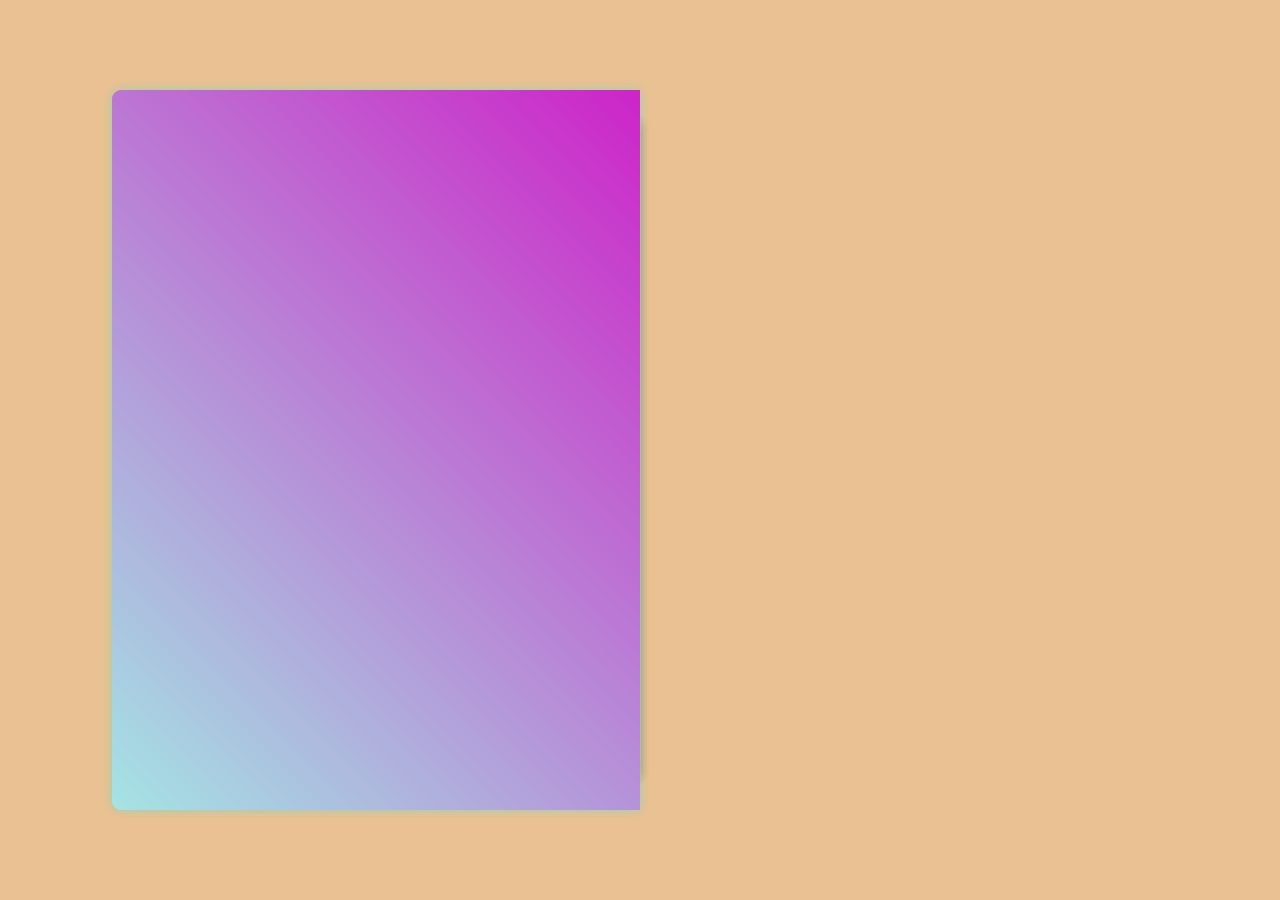
<file: index.html>
<!DOCTYPE html>
<html lang="en">
<head>
<meta charset="UTF-8" />
<meta http-equiv="X-UA-Compatible" content="IE=edge" />
<meta name="viewport" content="width=device-width, initial-scale=1.0" />
<title>Welcome to My Portfolio</title>
<link rel="stylesheet" href="style.css" />
<!-- box icons -->
<link href="https://unpkg.com/boxicons@2.1.4/css/boxicons.min.css"rel="stylesheet"/>
</head>
<body>
<div class="wrapper">
<div class="cover cover-left"></div>
<div class="cover cover-right"></div>
<div class="book">
<!-- profile page -->
<div class="book-page page-left">
<div class="profile-page">
<img src="aa.jpg" alt="" />
<h1>Ashish Kumar</h1>
<h3>Web Developer</h3>
<div class="social-media">
<a href="https://www.facebook.com/profile.php?id=100013250471200"><i class="bx bxl-facebook"></i></a>
<a href="#"><i class="bx bxl-twitter"></i></a>
<a href="https://www.linkedin.com/in/ashish-roy-2a5869211/?fbclid=PAZXh0bgNhZW0CMTEAAabAlB90L2sZzSyGaI3ggYXgiWIp1VJM-8B266soUjQ8wugalMB_cHwma5w_aem_IO0GT7b5yYekhtvR0hSpKw&originalSubdomain=in"><i class="bx bxl-linkedin"></i></a>
<a href="https://www.instagram.com/royashish682/"><i class="bx bxl-instagram-alt"></i></a>
</div>
<p>
Hi, I am Ashish Kumar. Aspiring Web Developer with a strong foundation in front-end. Proficient in HTML, CSS, JavaScript, and C++, with experience in building dynamic and responsive web applications. Skilled in problem-solving and collaborating on development projects. Completed an internship at CCL, contributing to system development and optimization. Passionate about learning new technologies and enhancing software development skills.

</p>
<div class="btn-box">
<a href="https://drive.google.com/file/d/1gIeRg9IGEq0UuG9sCgHlkra7mCvy4VUS/view?usp=drivesdk" class="btn">Download CV</a>
<a href="#" class="btn contact-me">Contact Me</a>
</div>
</div>
</div>

<!-- page 1 & 2 -->
<div class="book-page page-right turn" id="turn-1">
<!-- page 1 (work experience) -->
<div class="page-front">
<h1 class="title">Internship</h1>
<div class="workeduc-box">
<div class="workeduc-content">
<span class="year"
><i class="bx bx-calendar"></i>Feb 2022 - Mar 2022</span
>
<h3>YugAlpha From Patna</h3>
<p>
<strong>House Painting Service: ||( HTML,CSS ,JS)</strong>
<li> Developed House Painting Service using HTML, CSS, and JavaScript with modern enhancements.
</li>
<li>Designed and developed an interactive House Painting Service website showcasing services, pricing, and project galleries. Focused on UI/UX design for an intuitive user experience.</li> 
<li>Implemented booking functionality, service cost estimations, and dynamic image galleries to enhance user engagement.</li>
</p>
</div>
<div class="workeduc-content">
<span class="year"
><i class="bx bx-calendar"></i>Jan 2022 - Mar 2022</span
>
<h3>Hospital Management System</h3>
<p>
<li> Designed and developed a web-based system to manage patient records, doctor appointments, and staff details.</li> 
<li> Created a relational database to store patient, doctor, and appointment data securely.</li> 
<li> Developed backend functionalities using PHP for handling CRUD operations and seamless data flow.</li>
</p>
</div>
<!---   Another internship u can include here-----

<div class="workeduc-content">
<span class="year"
><i class="bx bx-calendar"></i>2022 - 2024</span
>
<h3>Master Degree - University</h3>
<p>
Lorem ipsum dolor sit amet consectetur adipisicing elit. Fuga
velit consequuntur vitae ea dignissimos voluptate odio labore.
</p>
</div>
--->


</div>
<span class="number-page">1</span>
<!-- next button -->
<span class="nextprev-btn" data-page="turn-1"
><i class="bx bx-chevron-right"></i
></span>
</div>

<!-- page 2 (education) -->
<div class="page-back">
<h1 class="title">Education</h1>

<div class="workeduc-box">
<div class="workeduc-content">
<span class="year"
><i class="bx bx-calendar"></i>2023 - 2025</span
>
<h3>Master Of Computer Application-Lovely Professional University</h3>
<p>
<li>Location-Phagwara,punjab</li>
<li>CGPA-7.35</li>
</p>
</div>
<div class="workeduc-content">
<span class="year"
><i class="bx bx-calendar"></i>2019 - 2022</span
>
<h3>Bachelor in Computer Application - SNS Collage</h3>
<p>
<li>Location-Motihari,Bihar</li>
<li>CGPA-7.5</li>
<li>University-Bihar University</li>
</p>
</div>
<div class="workeduc-content">
<span class="year"
><i class="bx bx-calendar"></i>2017 - 2019</span
>
<h3>Raj Inter Boys Collage</h3>
<p>
<li>Location-Bettiah,Bihar</li>
<li>Percentage- 65%</li>
<li>Board- Bihar Academic Council</li>

</p>
</div>
<div class="workeduc-content">
<span class="year"
><i class="bx bx-calendar"></i>2016 - 2017</span
>
<h3>SMV High School, Semra</h3>
<p>
<li>CGPA-6.1</li>
<li>Board- Bihar Board of Secondary Education</li>

</p>
</div>
</div>

<span class="number-page">2</span>
<!-- prev button -->
<span class="nextprev-btn back" data-page="turn-1"
><i class="bx bx-chevron-left"></i
></span>
</div>
</div>

<!-- page 3 & 4 -->
<div class="book-page page-right turn" id="turn-2">
<!-- page 3 (my services) -->
<div class="page-front">
<h1 class="title">My Services</h1>
<div class="services-box">
<div class="services-content">
<i class="bx bx-code-alt"></i>
<h3>Web Development</h3>
<p>Web Development involves creating and maintaining websites or web applications. 
</p>
<a href="webdevelopment.html" class="btn">Read More</a>

</div>
<div class="services-content">
<i class="bx bxs-paint"></i>
<h3>Creative Design</h3>
<p>Creative design is the process of visually communicating ideas, and emotions through art.</p>
<a href="creative.html" class="btn">Read More</a>
</div>
<div class="services-content">
<i class="bx bx-bar-chart-alt"></i>
<h3>Digital Marketing</h3>
<p>Digital marketing refers the promotion of products, services etc using digital channels.</p>
<a href="digitalmarketing.html" class="btn">Read More</a>

</div>
<div class="services-content">
<i class="bx bx-search"></i>
<h3>SEO</h3>
<p>Seo is the process of optimizing a website to improve its visibility search engine .</p>
<a href="seo.html" class="btn">Read More</a>
</div>
</div>
<span class="number-page">3</span>
<!-- next button -->
<span class="nextprev-btn" data-page="turn-2"
><i class="bx bx-chevron-right"></i
></span>
</div>

<!-- page 4 (my skills) -->
<div class="page-back">
<h1 class="title">My Skills</h1>
<div class="skills-box">
<div class="skills-content">
<h3>Front-End</h3>
<div class="content">
<span><i class="bx bxl-html5"></i>HTML</span>
<span><i class="bx bxl-css3"></i>CSS</span>
<span><i class="bx bxl-javascript"></i>JS</span>
<span><i class="bx bxl-react"></i>React</span>
<span><i class="bx bxs-terminal"></i>Next.js</span>
<span><i class="bx bxl-bootstrap"></i>Bootstrap</span>
<span><i class="bx bxl-tailwind-css"></i>Tailwind</span>
</div>
</div>
<div class="skills-content">
<h3>Back-End</h3>
<div class="content">
<span><i class="bx bxl-php"></i>PHP</span>
<span><i class="bx bxl-nodejs"></i>Node</span>
<span><i class="bx bx-terminal"></i>MySQL</span>
<span><i class="bx bxl-python"></i>Python</span>
<span><i class='bx bxl-c-plus-plus'></i>C++</span>
</div>
</div>
<div class="skills-content">
<h3>UI/UX design</h3>
<div class="content">
<span><i class="bx bxl-figma"></i>Figma</span>
</div>
</div>
</div>
<span class="number-page">4</span>
<!-- prev button -->
<span class="nextprev-btn back" data-page="turn-2"
><i class="bx bx-chevron-left"></i
></span>
</div>
</div>
<!-- page 5 & 6 -->
<div class="book-page page-right turn" id="turn-3">
<!-- page 5 (latest project or my portfolio) -->
<div class="page-front">
<h1 class="title">Latest Project</h1>
<div class="portfolio-box">
<div class="img-box">
<img src="./portfolio.jpg" alt="" />
</div>
<div class="info-box">
<div class="info-title">
<h3>Travell And Tourism Servise</h3>
<a href="https://github.com/ashishkumar682">Live Preview<i class="bx bx-link-external"></i></a>
</div>
<p>Html,css,JavaScript,Bootstrap</p>
<p>
<li>Developed a responsive and user-friendly web platform for Travell And Tourism Service using HTML,CSS,JavaScript.
</li>
<li>Designed a structured layout with a Travell And Tour Plan,  listing page, user dashboard, and interactive destinations sections.</li>
</p>
</div>
<div class="btn-box">
<a href="https://github.com/ashishkumar682" class="btn">Source Code</a>
<a href="moreProject.html" class="btn">More Projects</a>
</div>
</div>
<span class="number-page">5</span>
<!-- next button -->
<span class="nextprev-btn" data-page="turn-3"
><i class="bx bx-chevron-right"></i
></span>
</div>
<!-- page 6 (contact me) -->
<div class="page-back">
<h1 class="title">Contact Me!</h1>
<div class="contact-box">
<form action="contactMe.html">
<input
type="text"
class="field"
placeholder="Full Name"
required
/>
<input
type="email"
class="field"
placeholder="Email Address"
required
/>
<textarea
name=""
id=""
cols="30"
rows="10"
class="field"
placeholder="Your Message"required></textarea>
<input type="submit" class="btn" value="Next Page" />
</form>
</div>
<span class="number-page">6</span>
<!-- prev button -->
<span class="nextprev-btn back" data-page="turn-3"
><i class="bx bx-chevron-left"></i
></span>
<a href="#" class="back-profile">
<p>Profile</p>
<i class="bx bxs-user"></i>
</a>
</div>
</div>
</div>
</div>

<!-- what I used : HTML, CSS, JS, Boxicons,  -->
<script src="script.js"></script>
</body>
</html>
</file>
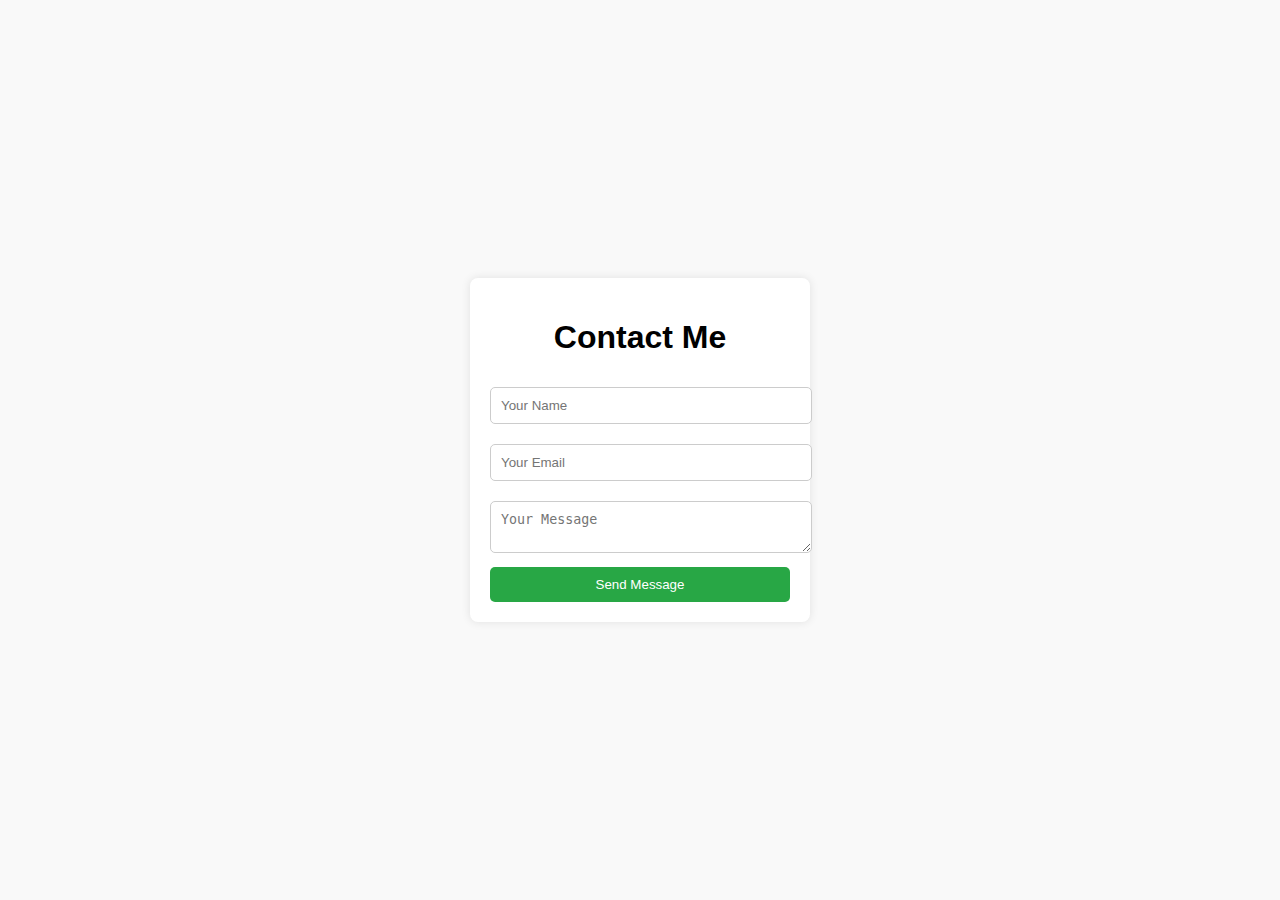
<file: contactMe.html>
<!DOCTYPE html>
<html lang="en">
<head>
    <meta charset="UTF-8">
    <meta name="viewport" content="width=device-width, initial-scale=1.0">
    <title>Contact Me</title>
    <style>
        /* Styles */
        body {
            font-family: Arial, sans-serif;
            background: #f9f9f9;
            display: flex;
            justify-content: center;
            align-items: center;
            height: 100vh;
            margin: 0;
        }
        .contact-container {
            background: white;
            padding: 20px;
            border-radius: 8px;
            box-shadow: 0px 0px 10px rgba(0, 0, 0, 0.1);
            width: 300px;
            text-align: center;
        }
        .field {
            width: 100%;
            padding: 10px;
            margin: 10px 0;
            border: 1px solid #ccc;
            border-radius: 5px;
        }
        .btn {
            background: #28a745;
            color: white;
            padding: 10px 15px;
            border: none;
            border-radius: 5px;
            cursor: pointer;
            width: 100%;
        }
        .btn:hover {
            background: #218838;
        }
        .hidden {
            display: none;
        }
    </style>
</head>
<body>
    <div class="contact-container">
        <h1>Contact Me</h1>
        <form id="contactForm">
            <input type="text" id="fullName" class="field" placeholder="Your Name" required>
            <input type="email" id="email" class="field" placeholder="Your Email" required>
            <textarea id="message" class="field" placeholder="Your Message" required></textarea>
            <button type="submit" class="btn">Send Message</button>
        </form>
        <div id="thankYouMessage" class="hidden">
            <h2>Thank You!</h2>
            <p>Your message has been received.</p>
            <h3>Your Details:</h3>
            <p><strong>Name:</strong> <span id="displayName"></span></p>
            <p><strong>Email:</strong> <span id="displayEmail"></span></p>
            <p><strong>Message:</strong> <span id="displayMessage"></span></p>
        </div>
    </div>

    <script>
        // JavaScript to handle form submission
        document.getElementById("contactForm").addEventListener("submit", function(event) {
            event.preventDefault(); // Prevent page refresh

            // Get user input values
            const fullName = document.getElementById("fullName").value;
            const email = document.getElementById("email").value;
            const message = document.getElementById("message").value;

            // Display the submitted details
            document.getElementById("displayName").textContent = fullName;
            document.getElementById("displayEmail").textContent = email;
            document.getElementById("displayMessage").textContent = message;

            // Show the thank you message
            document.getElementById("thankYouMessage").classList.remove("hidden");

            // Clear the form fields after submission
            document.getElementById("contactForm").reset();
        });
    </script>
</body>
</html>
</file>
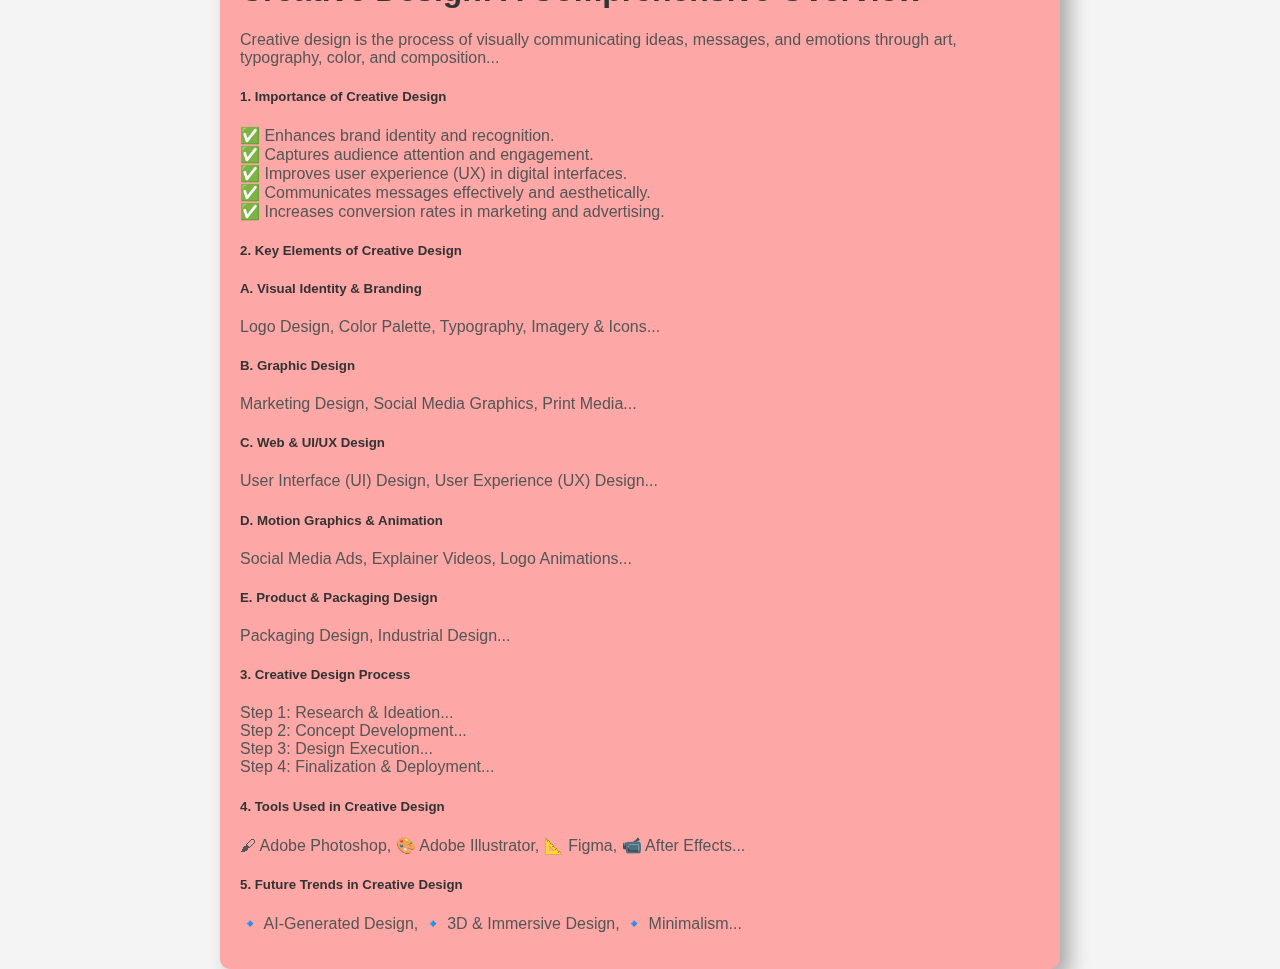
<file: creative.html>
<!DOCTYPE html>
<html lang="en">
<head>
    <meta charset="UTF-8">
    <meta name="viewport" content="width=device-width, initial-scale=1.0">
    <title>Creative Design Card</title>
    <style>
        body {
            display: flex;
            justify-content: center;
            align-items: center;
            height: 100vh;
            background-color: #f4f4f4;
            margin: 0;
            font-family: Arial, sans-serif;
        }
        .card {
            background: rgb(253, 167, 167);
            padding: 20px;
            border-radius: 10px;
            box-shadow: 10px 10px 20px rgba(0, 0, 0, 0.3);
            max-width: 800px;
            text-align: left;
            transform-style: preserve-3d;
            transition: transform 0.2s ease-out;
        }
        h1, h5 {
            color: #333;
        }
        p {
            color: #555;
        }
        .card:hover {
            transform: scale(1.05);
        }
        @keyframes float {
            0% { transform: translateY(0px); }
            50% { transform: translateY(-10px); }
            100% { transform: translateY(0px); }
        }
        .card {
            animation: float 3s ease-in-out infinite;
        }
    </style>
</head>
<body>
    <div class="card">
        <h1>Creative Design: A Comprehensive Overview</h1>
        <p>Creative design is the process of visually communicating ideas, messages, and emotions through art, typography, color, and composition...</p>
        
        <h5>1. Importance of Creative Design</h5>
        <p>✅ Enhances brand identity and recognition.<br>
        ✅ Captures audience attention and engagement.<br>
        ✅ Improves user experience (UX) in digital interfaces.<br>
        ✅ Communicates messages effectively and aesthetically.<br>
        ✅ Increases conversion rates in marketing and advertising.</p>
        
        <h5>2. Key Elements of Creative Design</h5>
        <h5>A. Visual Identity & Branding</h5>
        <p>Logo Design, Color Palette, Typography, Imagery & Icons...</p>
        
        <h5>B. Graphic Design</h5>
        <p>Marketing Design, Social Media Graphics, Print Media...</p>
        
        <h5>C. Web & UI/UX Design</h5>
        <p>User Interface (UI) Design, User Experience (UX) Design...</p>

        <h5>D. Motion Graphics & Animation</h5>
        <p>Social Media Ads, Explainer Videos, Logo Animations...</p>

        <h5>E. Product & Packaging Design</h5>
        <p>Packaging Design, Industrial Design...</p>

        <h5>3. Creative Design Process</h5>
        <p>Step 1: Research & Ideation...<br>
        Step 2: Concept Development...<br>
        Step 3: Design Execution...<br>
        Step 4: Finalization & Deployment...</p>

        <h5>4. Tools Used in Creative Design</h5>
        <p>🖌 Adobe Photoshop, 🎨 Adobe Illustrator, 📐 Figma, 📹 After Effects...</p>

        <h5>5. Future Trends in Creative Design</h5>
        <p>🔹 AI-Generated Design, 🔹 3D & Immersive Design, 🔹 Minimalism...</p>
    </div>
</body>
</html>
</file>
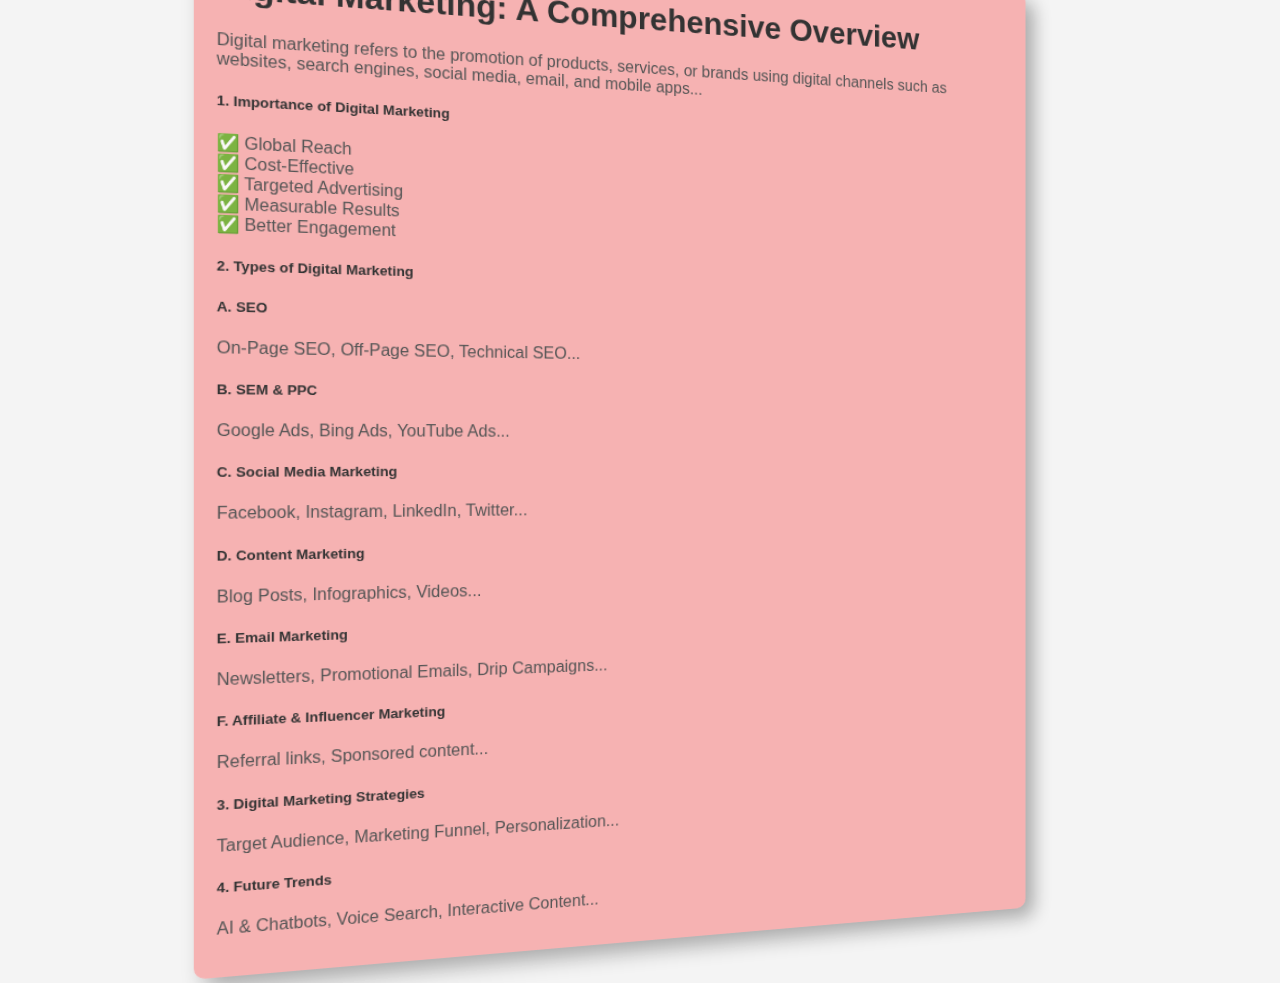
<file: digitalmarketing.html>
<!DOCTYPE html>
<html lang="en">
<head>
    <meta charset="UTF-8">
    <meta name="viewport" content="width=device-width, initial-scale=1.0">
    <title>Digital Marketing 3D Card</title>
    <style>
        body {
            display: flex;
            justify-content: center;
            align-items: center;
            height: 100vh;
            background-color: #f4f4f4;
            margin: 0;
            font-family: Arial, sans-serif;
            perspective: 1000px;
        }
        .card {
            background: rgb(246, 178, 178);
            padding: 20px;
            border-radius: 10px;
            box-shadow: 10px 10px 20px rgba(0, 0, 0, 0.3);
            max-width: 800px;
            text-align: left;
            transform-style: preserve-3d;
            transform: rotateY(10deg);
            transition: transform 0.5s ease-in-out;
        }
        .card:hover {
            transform: rotateY(0deg) scale(1.05);
        }
        h1, h5 {
            color: #333;
        }
        p {
            color: #555;
        }
    </style>
</head>
<body>
    <div class="card">
        <h1>Digital Marketing: A Comprehensive Overview</h1>
        <p>Digital marketing refers to the promotion of products, services, or brands using digital channels such as websites, search engines, social media, email, and mobile apps...</p>
        
        <h5>1. Importance of Digital Marketing</h5>
        <p>✅ Global Reach<br>
        ✅ Cost-Effective<br>
        ✅ Targeted Advertising<br>
        ✅ Measurable Results<br>
        ✅ Better Engagement</p>
        
        <h5>2. Types of Digital Marketing</h5>
        <h5>A. SEO</h5>
        <p>On-Page SEO, Off-Page SEO, Technical SEO...</p>
        
        <h5>B. SEM & PPC</h5>
        <p>Google Ads, Bing Ads, YouTube Ads...</p>
        
        <h5>C. Social Media Marketing</h5>
        <p>Facebook, Instagram, LinkedIn, Twitter...</p>
        
        <h5>D. Content Marketing</h5>
        <p>Blog Posts, Infographics, Videos...</p>
        
        <h5>E. Email Marketing</h5>
        <p>Newsletters, Promotional Emails, Drip Campaigns...</p>
        
        <h5>F. Affiliate & Influencer Marketing</h5>
        <p>Referral links, Sponsored content...</p>
        
        <h5>3. Digital Marketing Strategies</h5>
        <p>Target Audience, Marketing Funnel, Personalization...</p>
        
        <h5>4. Future Trends</h5>
        <p>AI & Chatbots, Voice Search, Interactive Content...</p>
    </div>
</body>
</html>
</file>
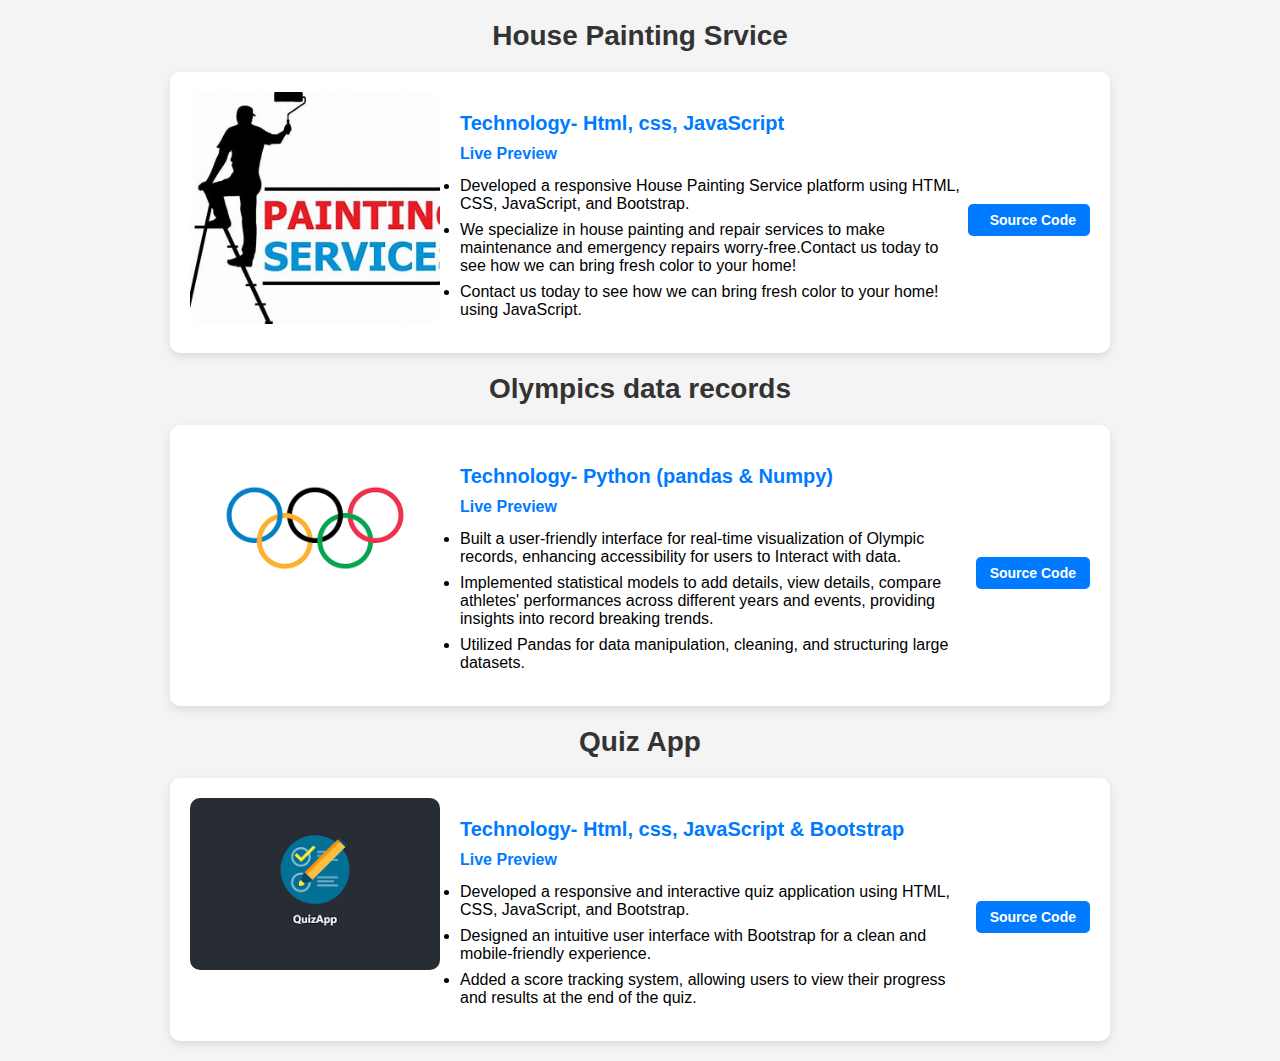
<file: moreProject.html>
<!DOCTYPE html>
<html lang="en">
<head>
<meta charset="UTF-8">
<meta name="viewport" content="width=device-width, initial-scale=1.0">
<title>MoreProjects</title>
<style>
/* General Styles */
body {
font-family: Arial, sans-serif;
margin: 0;
padding: 0;
background-color: #f4f4f4;
}

/* Title Styling */
h1.title {
text-align: center;
font-size: 28px;
color: #333;
margin: 20px 0;
}

/* Portfolio Box */
.portfolio-box {
display: flex;
flex-wrap: wrap;
background: #fff;
box-shadow: 0px 4px 10px rgba(0, 0, 0, 0.1);
border-radius: 10px;
margin: 20px auto;
width: 90%;
max-width: 900px;
overflow: hidden;
padding: 20px;
}

/* Image Box */
.img-box img {
width: 100%;
max-width: 250px;
border-radius: 10px;
}

/* Info Box */
.info-box {
flex: 1;
padding-left: 20px;
}

.info-title h3 {
font-size: 20px;
margin-bottom: 10px;
color: #007bff;
}

.info-title a {
text-decoration: none;
font-size: 16px;
font-weight: bold;
color: #007bff;
}

/* Paragraph List */
.info-box p {
font-size: 14px;
color: #444;
}

.info-box li {
margin-bottom: 8px;
}

/* Button Box */
.btn-box {
margin-top: 15px;
display: flex;
gap: 10px;
align-items: center;
}


/* Blue Buttons */
.btn-box .btn {
background-color: #007bff;
color: #fff;
padding: 8px 14px;
text-decoration: none;
border-radius: 5px;
font-weight: bold;
display: flex;
align-items: center;
gap: 8px;
transition: 0.3s;
font-size: 14px;
border: none;
cursor: pointer;
}


.btn-box .btn:hover {
background-color: #0056b3;
}
/* Small Icon */
.btn-box .btn i {
font-size: 14px;
}


/* Responsive Design */
@media (max-width: 768px) {
.portfolio-box {
flex-direction: column;
text-align: center;
}

.img-box img {
max-width: 100%;
}

.info-box {
padding-left: 0;
}

.btn-box {
justify-content: center;
}
}

</style>
</head>
<body>
<h1 class="title">House Painting Srvice</h1>
<div class="portfolio-box">
<div class="img-box">
<img src="th.jpg " alt="" />
</div>
<div class="info-box">
<div class="info-title">
<h3>Technology- Html, css, JavaScript</h3>
<a href="https://github.com/ashishkumar682" class="btn">
<i class="fas fa-external-link-alt"></i> Live Preview
</a>

</div>
<p>
<li>Developed a responsive House Painting Service  platform using HTML, CSS, JavaScript, and Bootstrap.
</li>
<li>We specialize in house painting and repair services to make maintenance and emergency repairs worry-free.Contact us today to see how we can bring fresh color to your home!
</li>
<li>Contact us today to see how we can bring fresh color to your home! using JavaScript.</li>
</p>
</div>
<div class="btn-box">
<a href="https://github.com/ashishkumar682" class="btn">
<i class="fab fa-github"></i> Source Code
</a>


</div>
</div>

<h1 class="title">Olympics data records</h1>
<div class="portfolio-box">
<div class="img-box">
<img src="olympic records.png" alt="" />
</div>
<div class="info-box">
<div class="info-title">
<h3>Technology- Python (pandas & Numpy)</h3>
<a href="#">Live Preview<i class="bx bx-link-external"></i></a>
</div>
<p>
<li>Built a user-friendly interface for real-time visualization of Olympic records, enhancing accessibility for users to Interact with data. 
</li>
<li>Implemented statistical models to add details, view details, compare athletes' performances across different years and events, providing
insights into record breaking trends.
</li>
<li>Utilized Pandas for data manipulation, cleaning, and structuring large datasets.</li>
</p>
</div>
<div class="btn-box">
<a href="https://github.com/ashishkumar682" class="btn">Source Code</a>
</div>
</div>
<h1 class="title">Quiz App</h1>
<div class="portfolio-box">
<div class="img-box">
<img src="quiz app.png" alt="" />
</div>
<div class="info-box">
<div class="info-title">
<h3>Technology- Html, css, JavaScript & Bootstrap</h3>
<a href="https://github.com/ashishkumar682">Live Preview<i class="bx bx-link-external"></i></a>
</div>
<p>
<li>Developed a responsive and interactive quiz application using HTML, CSS, JavaScript, and Bootstrap.

</li>
<li>Designed an intuitive user interface with Bootstrap for a clean and mobile-friendly experience.

</li>
<li>Added a score tracking system, allowing users to view their progress and results at the end of the quiz.</li>
</p>
</div>
<div class="btn-box">
<a href="https://github.com/ashishkumar682" class="btn">Source Code</a>

</div>
</div>

</body>
</html>
</file>
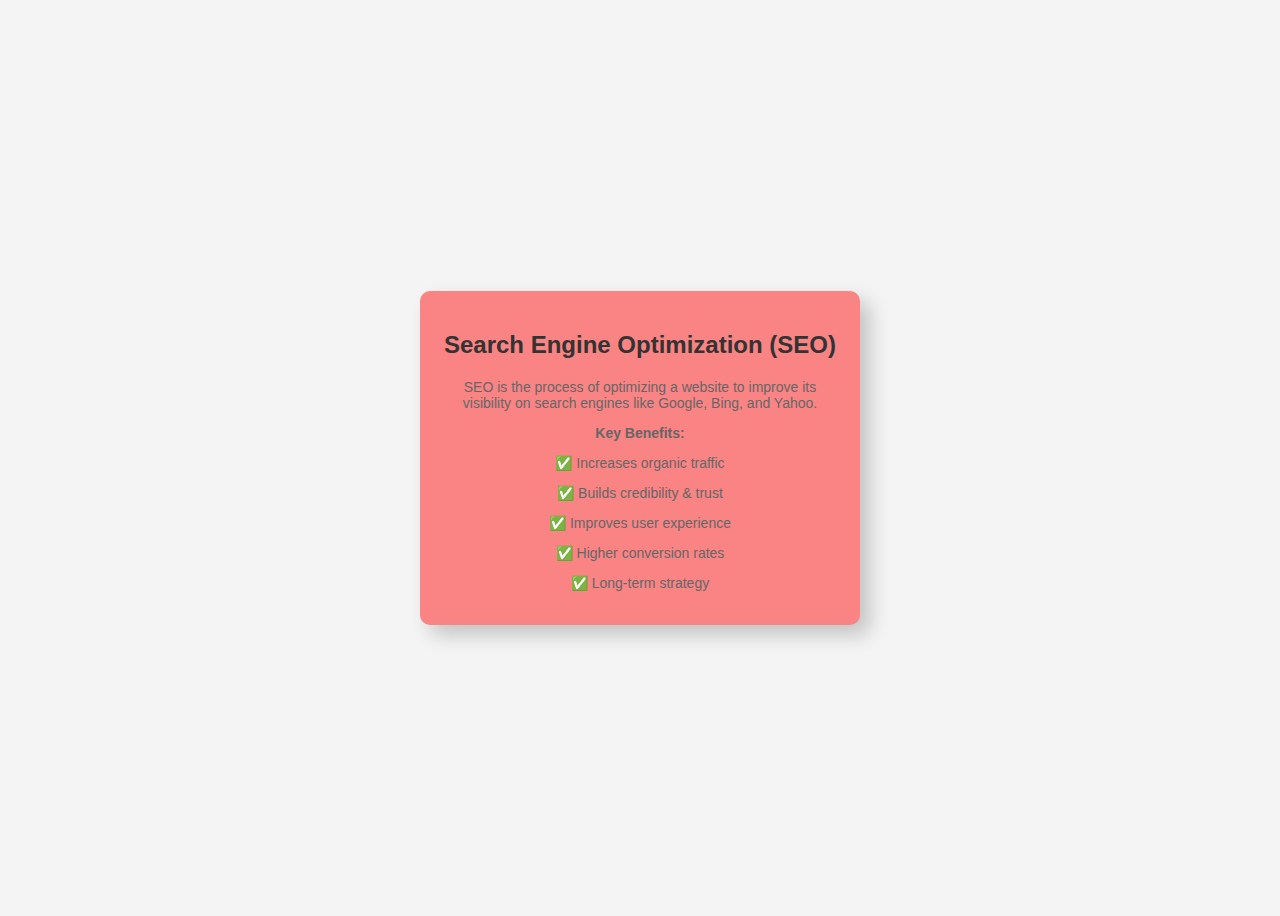
<file: seo.html>
<!DOCTYPE html>
<html lang="en">
<head>
    <meta charset="UTF-8">
    <meta name="viewport" content="width=device-width, initial-scale=1.0">
    <title>SEO 3D Card</title>
    <style>
        body {
            display: flex;
            justify-content: center;
            align-items: center;
            height: 100vh;
            background-color: #f4f4f4;
            font-family: Arial, sans-serif;
        }
        .card {
            width: 400px;
            padding: 20px;
            background: rgb(250, 132, 132);
            box-shadow: 10px 10px 20px rgba(0, 0, 0, 0.2);
            border-radius: 10px;
            transition: transform 0.3s ease-in-out;
            text-align: center;
        }
        .card:hover {
            transform: scale(1.05) rotateY(5deg);
            box-shadow: 15px 15px 25px rgba(0, 0, 0, 0.3);
        }
        .card h2 {
            color: #333;
        }
        .card p {
            color: #666;
            font-size: 14px;
        }
    </style>
</head>
<body>
    <div class="card">
        <h2>Search Engine Optimization (SEO)</h2>
        <p>SEO is the process of optimizing a website to improve its visibility on search engines like Google, Bing, and Yahoo.</p>
        <p><strong>Key Benefits:</strong></p>
        <p>✅ Increases organic traffic</p>
        <p>✅ Builds credibility & trust</p>
        <p>✅ Improves user experience</p>
        <p>✅ Higher conversion rates</p>
        <p>✅ Long-term strategy</p>
    </div>
</body>
</html>
</file>
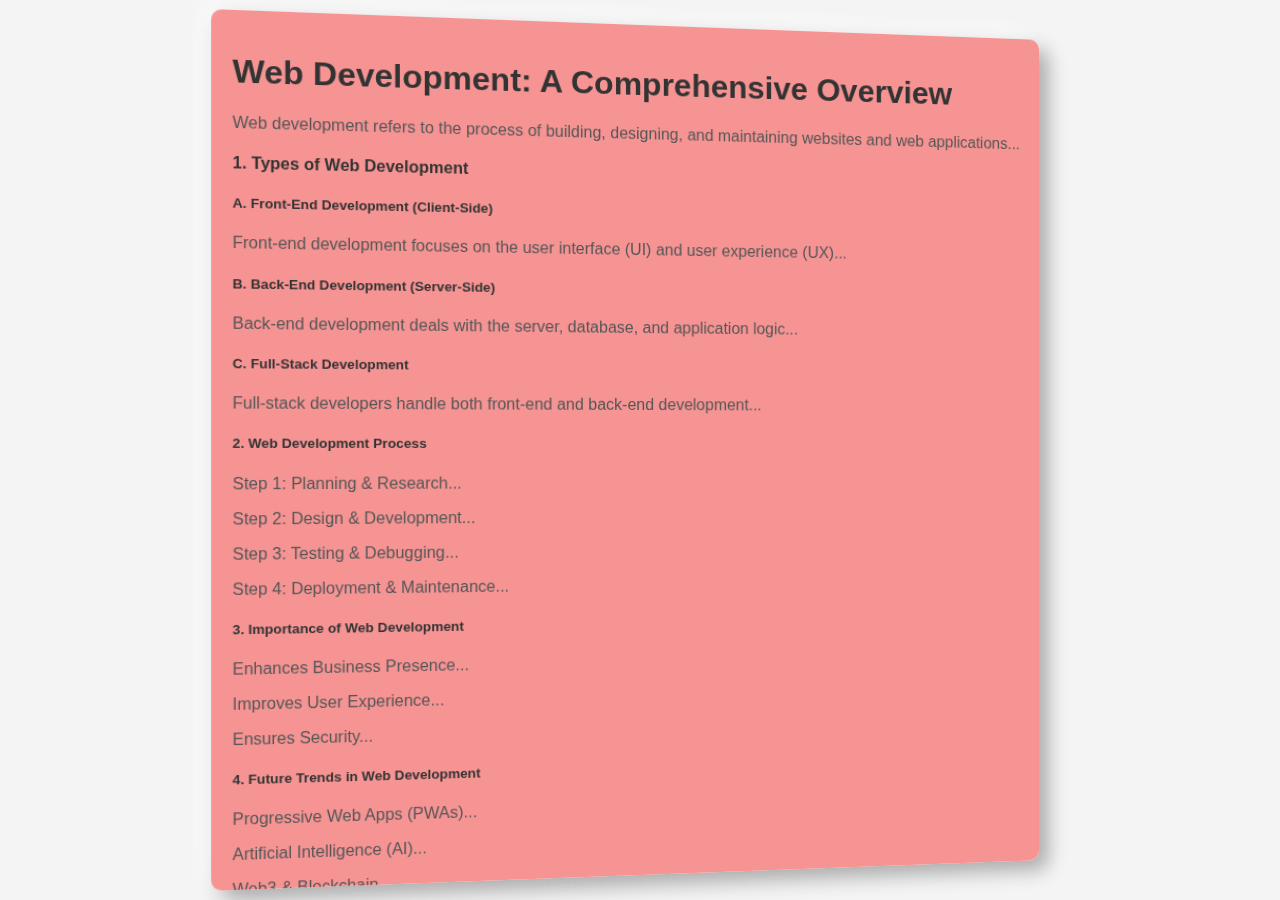
<file: webdevelopment.html>
<!DOCTYPE html>
<html lang="en">
<head>
    <meta charset="UTF-8">
    <meta name="viewport" content="width=device-width, initial-scale=1.0">
    <title>Web Development Overview</title>
    <style>
        body {
            display: flex;
            justify-content: center;
            align-items: center;
            height: 100vh;
            background-color: #f4f4f4;
            margin: 0;
            font-family: Arial, sans-serif;
        }
        .card {
            background: rgb(246, 148, 148);
            padding: 20px;
            border-radius: 10px;
            box-shadow: 10px 10px 20px rgba(0, 0, 0, 0.3), -10px -10px 20px rgba(255, 255, 255, 0.5);
            max-width: 800px;
            text-align: left;
            overflow-y: auto;
            max-height: 90vh;
            transform: perspective(1000px) rotateY(5deg);
            transition: transform 0.3s ease-in-out;
        }
        .card:hover {
            transform: perspective(1000px) rotateY(0deg) scale(1.05);
        }
        h1, h4, h5 {
            color: #333;
        }
        p {
            color: #555;
        }
    </style>
</head>
<body>
    <div class="card">
        <h1>Web Development: A Comprehensive Overview</h1>
        <p>Web development refers to the process of building, designing, and maintaining websites and web applications...</p>
        
        <h4>1. Types of Web Development</h4>
        <h5>A. Front-End Development (Client-Side)</h5>
        <p>Front-end development focuses on the user interface (UI) and user experience (UX)...</p>
        
        <h5>B. Back-End Development (Server-Side)</h5>
        <p>Back-end development deals with the server, database, and application logic...</p>
        
        <h5>C. Full-Stack Development</h5>
        <p>Full-stack developers handle both front-end and back-end development...</p>

        <h5>2. Web Development Process</h5>
        <p>Step 1: Planning & Research...</p>
        <p>Step 2: Design & Development...</p>
        <p>Step 3: Testing & Debugging...</p>
        <p>Step 4: Deployment & Maintenance...</p>

        <h5>3. Importance of Web Development</h5>
        <p>Enhances Business Presence...</p>
        <p>Improves User Experience...</p>
        <p>Ensures Security...</p>

        <h5>4. Future Trends in Web Development</h5>
        <p>Progressive Web Apps (PWAs)...</p>
        <p>Artificial Intelligence (AI)...</p>
        <p>Web3 & Blockchain...</p>
    </div>
</body>
</html>
</file>
<file: style.css>
@import url("https://fonts.googleapis.com/css2?family=Poppins:wght@300;400;500;600;700;800;900&display=swap");

* {
margin: 0;
padding: 0;
box-sizing: border-box;
text-decoration: none;
border: none;
outline: none;
font-family: "Poppins", sans-serif;
}

:root {
--bg-color: #eac192;
--main-color: #07ed21;
--text-color: #333;
--second-text-color: #555;
--white-color: #eaf1f1;
--cover-color: linear-gradient(45deg, #a4e4e4, #cd24c8);
--pages-color: linear-gradient(90deg, #e7e8d3, #e7e8d3);
--border: 0.125rem solid #29ecbb;
--box-shadow: 0 0 0.6rem rgba(21, 238, 238, 0.2);
}
body {
display: flex;
justify-content: center;
align-items: center;
min-height: 100vh;
background: var(--bg-color);
color: var(--text-color);
overflow: hidden;
}
.wrapper {
position: relative;
width: 66rem;
height: 45rem;
padding: 2rem;
perspective: 250rem;
animation: show-animate 2s forwards;
}

@keyframes show-animate {
0%,
30% {
opacity: 0;
transform: skewX(10deg);
}
100% {
opacity: 1;
transform: skewX(0deg);
}
}

.cover {
position: absolute;
top: 0;
left: 0;
width: 50%;
height: 100%;
background: var(--cover-color);
box-shadow: var(--box-shadow);
border-top-left-radius: 0.6rem;
border-bottom-left-radius: 0.6rem;
transform-origin: right;
}
.cover.cover-left {
z-index: -1;
}
.cover.cover-right {
z-index: 100;
transition: transform 1s cubic-bezier(0.645, 0.045, 0.355, 1);
}
.cover.cover-right.turn {
transform: rotateY(180deg);
}

.book {
position: relative;
width: 100%;
height: 100%;
display: flex;
perspective: 250rem;
}
.book .book-page {
position: absolute;
width: 50%;
height: 100%;
background: var(--pages-color);
box-shadow: 0 0 0.6rem rgba(0, 0, 0, 0.1);
display: flex;
padding: 2rem;
}
.book-page.page-left {
box-shadow: -0.6rem 0.6rem 0.6rem rgba(0, 0, 0, 0.1);
}
.profile-page {
display: flex;
flex-direction: column;
justify-content: center;
align-items: center;
}
.profile-page img {
max-width: 400px;
border-radius: 5%;
border: 0.25rem solid var(--main-color);
margin-bottom: 0.8rem;
}
.profile-page h1 {
font-size: 2.7rem;
line-height: 1;
}
.profile-page h3 {
font-size: 1.5rem;
color: var(--main-color);
}
.profile-page .social-media {
margin: 0.6rem 0 0.8rem;
}
.profile-page .social-media a {
display: inline-flex;
justify-content: center;
align-items: center;
width: 2.5rem;
height: 2.5rem;
background: transparent;
border: var(--border);
border-radius: 50%;
font-size: 1.3rem;
color: var(--main-color);
margin: 0 0.2rem;
transition: 0.5s;
}
.profile-page .social-media a:hover {
background: var(--main-color);
color: var(--white-color);
}
.profile-page p {
text-align: justify;
}
.profile-page .btn-box {
margin-top: 1.2rem;
}

.btn {
display: inline-flex;
justify-content: center;
align-items: center;
width: 9.5rem;
height: 3rem;
background: var(--main-color);
border: var(--border);
border-radius: 0.3rem;
font-size: 1rem;
color: var(--white-color);
font-weight: 500;
margin: 0 1rem;
transition: 0.5s;
}
.btn:hover {
background: transparent;
color: var(--main-color);
}
.btn-box .btn:nth-child(2) {
background: transparent;
color: var(--main-color);
}
.btn-box .btn:nth-child(2):hover {
background: var(--main-color);
color: var(--white-color);
}
.book-page.page-right {
position: absolute;
right: 0;
transform-style: preserve-3d;
transform-origin: left;
/* this is where we turn the pages as book */
transition: transform 1s cubic-bezier(0.645, 0.045, 0.355, 1);
}
.book-page.page-right.turn {
transform: rotateY(-180deg);
}
.book-page .page-front,
.book-page .page-back {
position: absolute;
top: 0;
left: 0;
width: 100%;
height: 100%;
background: var(--pages-color);
padding: 1.5rem 2rem;
}
.book-page .page-front {
transform: rotateY(0deg) translateZ(1px);
}
.book-page .page-back {
transform: rotateY(180deg) translateZ(1px);
}
.title {
text-align: center;
margin-bottom: 1rem;
}
.workeduc-box {
border-left: var(--border);
}
.workeduc-box .workeduc-content {
position: relative;

padding-left: 1.6rem;
margin-bottom: 1.2rem;
}
.workeduc-box .workeduc-content:before {
content: "";
position: absolute;
top: 0;
left: -0.65rem;
width: 1.2rem;
height: 1.2rem;
background: var(--main-color);
border-radius: 50%;
}
.workeduc-content .year {
color: var(--main-color);
}
.workeduc-content .year i {
margin-right: 0.4rem;
}
.number-page {
position: absolute;
bottom: 1.2rem;
left: 50%;
transform: translateX(-50%);
}
.nextprev-btn {
position: absolute;
bottom: 0.9rem;
right: 1.5rem;
width: 2rem;
height: 2rem;

cursor: pointer;
font-size: 2rem;
color: var(--second-text-color);
display: inline-flex;
justify-content: center;
align-items: center;
transition: 0.5s;
}
.nextprev-btn:hover {
color: var(--main-color);
}
.nextprev-btn.back {
left: 1.5rem;
}
.services-box {
display: flex;
flex-wrap: wrap;
gap: 1.5rem;
}
.services-box .services-content {
flex: 1 1 10rem;
border: var(--border);
border-radius: 0.5rem;
text-align: center;
padding: 0.8rem 0.5rem 1.1rem;
transition: 0.3s ease;
}
.services-box .services-content:hover {
box-shadow: var(--box-shadow);
}

.services-content i {
font-size: 2.5rem;
color: var(--main-color);
}
.services-content h3 {
font-size: 1.1rem;
}
.services-content p {
margin: 0.2rem 0 0.8rem;
}
.services-content .btn {
width: 8rem;
height: 2.5rem;
}
.skills-box {
display: flex;
flex-wrap: wrap;
gap: 1.5rem;
}
.skills-box .skills-content {
flex: 1 1 20rem;
}
.skills-content h3 {
font-size: 1.3rem;
line-height: 1;
margin-bottom: 0.6rem;
}
.skills-content .content {
display: flex;
flex-wrap: wrap;
gap: 0.8rem;
}
.skills-content .content span {
display: inline-flex;
flex-direction: column;
justify-content: center;
align-items: center;
width: 6rem;
height: 5rem;
border: var(--border);
border-radius: 0.3rem;
font-weight: 600;
transition: 0.3s ease;
}
.skills-content .content span:hover {
box-shadow: var(--box-shadow);
}

.skills-content .content span i {
font-size: 3rem;
color: var(--main-color);
}
.portfolio-box .img-box {
display: flex;
width: 100%;
height: 15rem;

border: var(--border);
border-radius: 0.5rem;
overflow: hidden;
}
.portfolio-box .img-box img {
width: 100%;
object-fit: cover;
transition: 0.5s ease;
}
.portfolio-box .img-box:hover img {
transform: scale(1.1);
}
.portfolio-box .info-box {
margin: 1rem 0 1.5rem;
}
.portfolio-box .info-box .info-title {
margin-bottom: 1rem;
display: flex;
justify-content: space-between;
align-items: center;
}
.portfolio-box .info-box .info-title h3 {
font-size: 1.3rem;
}
.portfolio-box .info-box .info-title a {
display: flex;
align-items: center;
color: var(--main-color);
}
.portfolio-box .info-box .info-title a i {
margin-left: 0.3rem;
}
.portfolio-box .info-box p:nth-of-type(1) {
font-weight: 600;
}
.portfolio-box .btn-box {
display: flex;
justify-content: center;
}
.portfolio-box .btn-box .btn {
margin: 0 1.15rem;
}
.contact-box {
text-align: center;
}
.contact-box .field {
width: 100%;
background: transparent;
border: var(--border);
border-radius: 0.3rem;
padding: 0.8rem;
margin-bottom: 1.5rem;
font-size: 1rem;
color: var(--second-text-color);
}
.contact-box .field::placeholder {
color: var(--text-color);
}
.contact-box textarea {
height: 15rem;
resize: none;
}
.contact-box .btn {
cursor: pointer;
}
.back-profile {
position: absolute;
bottom: 1.2rem;
right: 2rem;
width: 2rem;
height: 2rem;
background: transparent;
border: var(--border);
border-radius: 0.3rem;
font-size: 1.1rem;
color: var(--main-color);
display: inline-flex;
justify-content: center;
align-items: center;
transition: 0.5s;
}
.back-profile:hover {
background: var(--main-color);
color: var(--white-color);
}
.back-profile p {
position: absolute;
top: 0;
left: 50%;
transform: translateX(-50%) scale(0.5);
font-size: 1rem;
color: var(--main-color);
opacity: 0;
transition: 0.5s;
}
.back-profile:hover p {
opacity: 1;
transform: translateX(-50%) scale(1);
top: -1.8rem;
}

/* Responsive */
@media screen and (max-width: 1024px) {
.wrapper {
width: 60rem;
height: 40rem;
}
}
</file>
